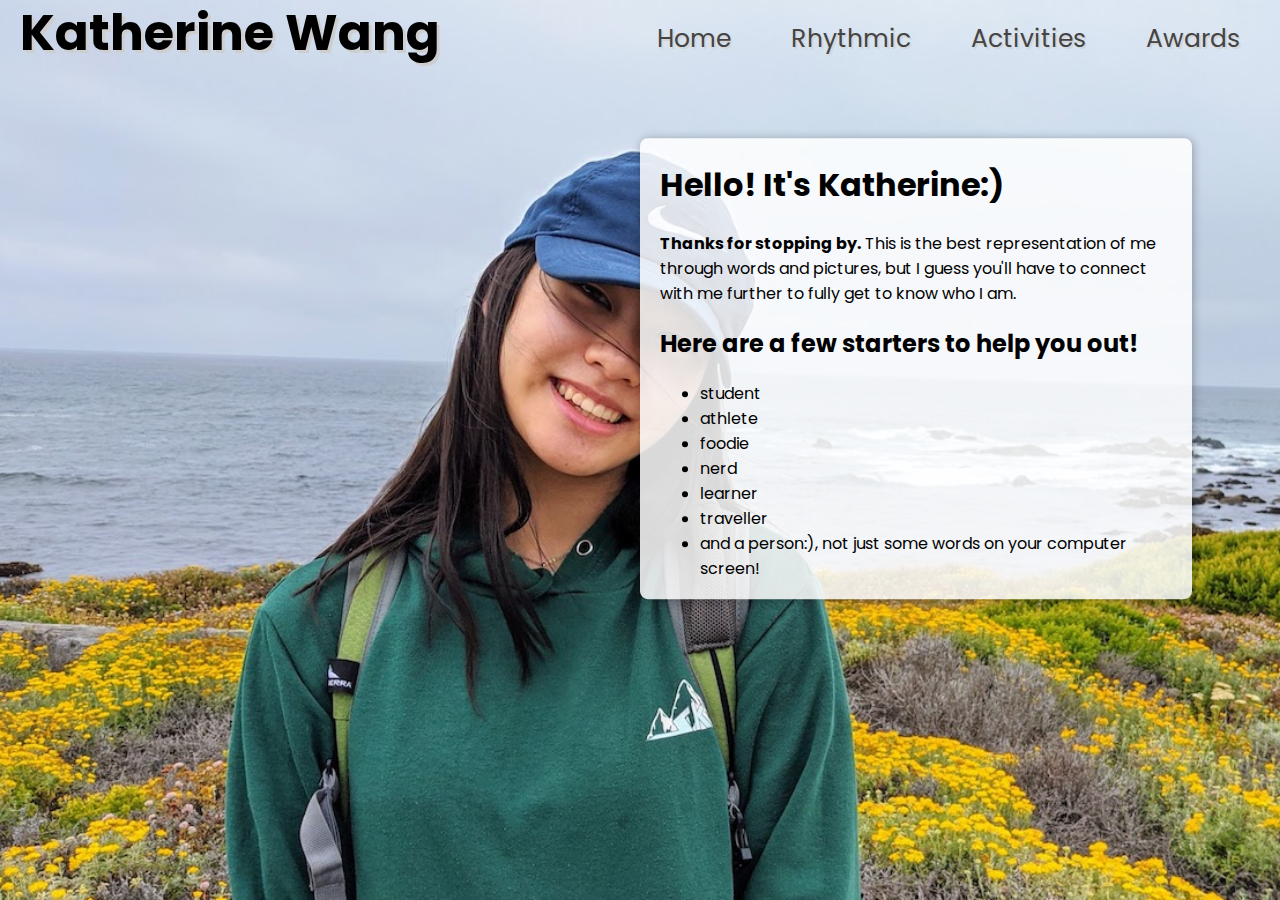
<file: index.html>
<!DOCTYPE html>
<html>
    <head>
        <meta charset="utf-8">
        <meta name="viewport" content="width=device-width">
        <title>Katherine Wang</title>
        <!-- CSS -->
        <link rel="stylesheet" href="style.css"></link>
        <!-- favicon -->
        <link rel="icon" href="logo.png">
        <!-- font -->
        <link href="https://fonts.googleapis.com/css2?family=Antic+Slab&family=Hind+Madurai:wght@400;600&family=Poppins:wght@200;400&display=swap" rel="stylesheet">
        <!-- Import Font Awesome -->
        <link rel="stylesheet" href="https://pro.fontawesome.com/releases/v5.13.0/css/all.css">
        <!-- jquery -->
        <script src="https://ajax.googleapis.com/ajax/libs/jquery/3.5.1/jquery.min.js"></script>
        <!-- script -->
        <script src = "script.js"></script>
    </head>
    <body>
        <div class = "nav">
            <h1><a href = "index.html">Katherine Wang</a></h1>
            <nav>
                <ul>
                <li id = "nav-icon" class = "nav-icon">
                    <a><i id = "change" class="fas fa-bars"></i></a>
                </li>
                <li class = "nav-item top">
                    <a href = "">Home</a>
                    <div class="underline"></div>
                </li>
                <li class = "nav-item">
                    <a href = "rhythmic.html">Rhythmic</a>
                    <div class="underline"></div>
                </li>
                <li class = "nav-item">
                    <a href = "activities.html">Activities</a>
                    <div class="underline"></div>
                </li>
                <li class = "nav-item">
                    <a href = "awards.html">Awards</a>
                    <div class="underline"></div>
                </li>
                </ul>
            </nav>
        </div>
        <div class = "cover">
            <!-- <img class = "cover-image" src = "cover.jpg"> -->
            <div class = "cover-box">
                <h1>Hello! It's Katherine:)</h1>
                <p><b>Thanks for stopping by.</b> This is the best representation of me through words and pictures, but I guess you'll have to connect with me further to fully get to know who I am.</p>
                <h2>Here are a few starters to help you out! </h2>
                <ul>
                    <span class = "list-1">
                        <li>student</li>
                        <li>athlete</li>
                        <li>foodie</li>
                    </span>
                    <span class = "list-2">
                        <li>nerd</li>
                        <li>learner</li>
                        <li>traveller</li>
                    </span>
                    <li>and a person:), not just some words on your computer screen!</li>
                </ul>
            </div>
            <div class = "test">

            </div>
        </div>
    </body>
</html>
</file>
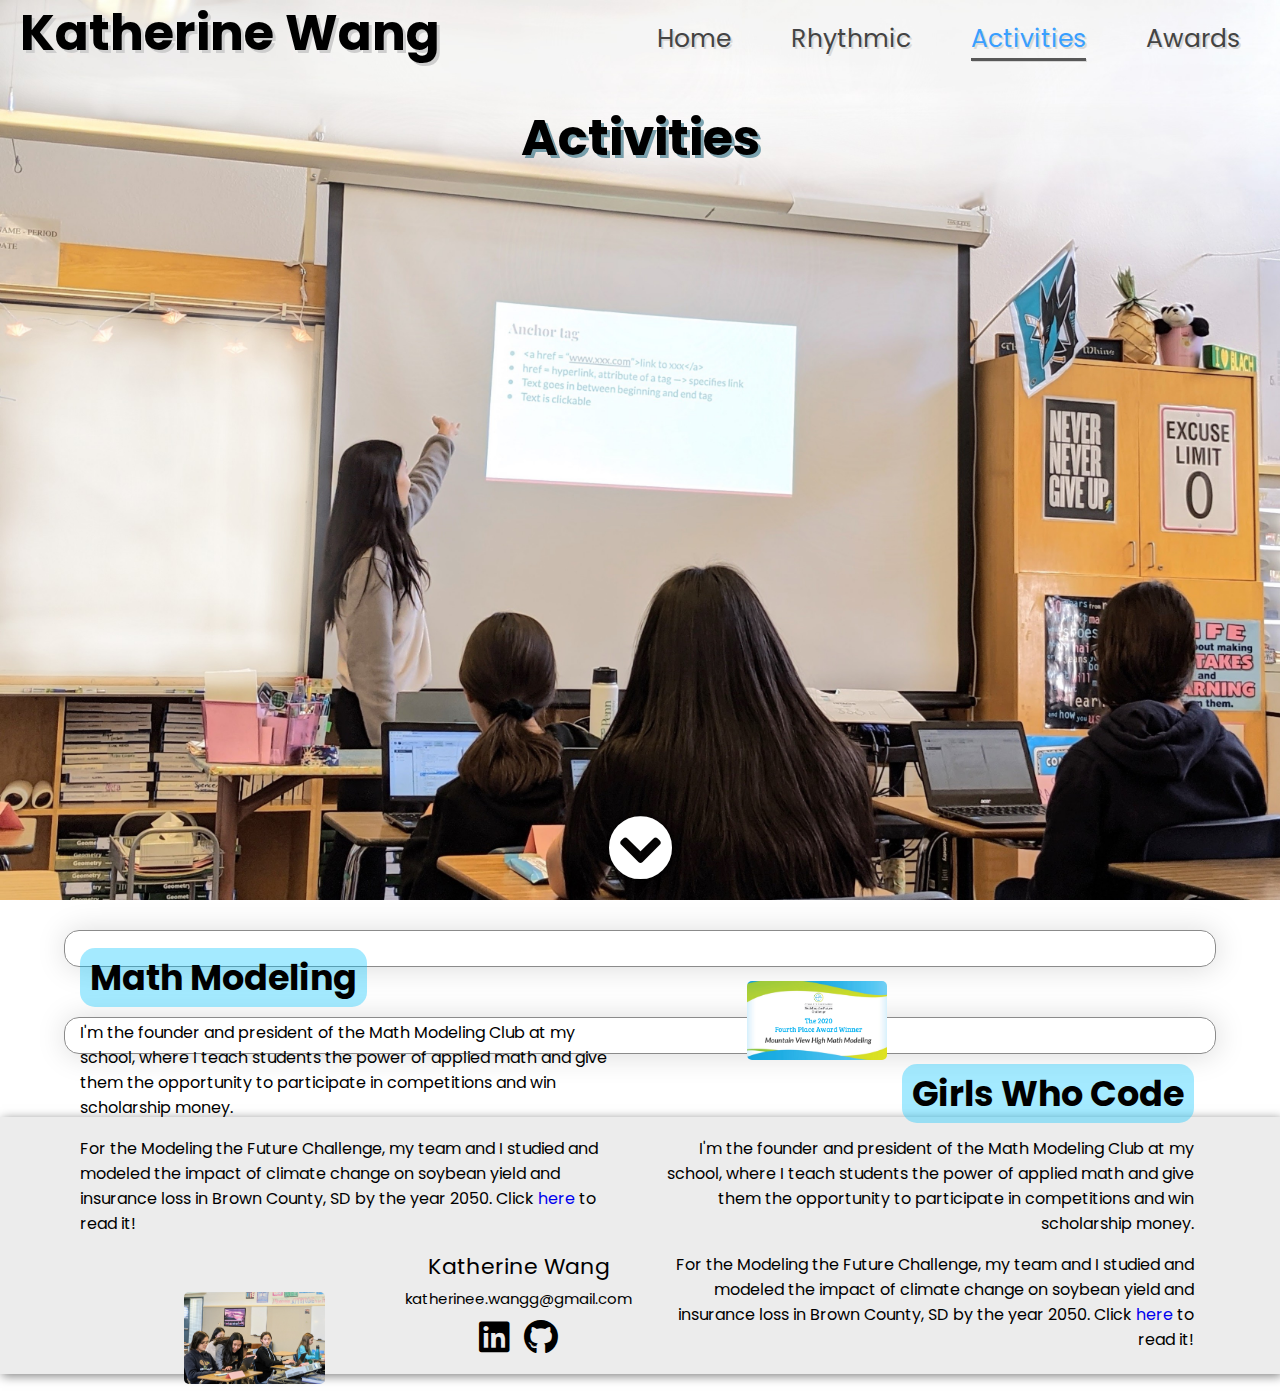
<file: activities.html>
<!DOCTYPE html>
<html>
    <head>
        <meta charset="utf-8">
        <meta name="viewport" content="width=device-width">
        <title>Katherine Wang</title>
        <!-- CSS -->
        <link rel="stylesheet" href="style.css"></link>
        <!-- favicon -->
        <link rel="icon" href="logo.png">
        <!-- font -->
        <link href="https://fonts.googleapis.com/css2?family=Antic+Slab&family=Hind+Madurai:wght@400;600&family=Poppins:wght@200;400&display=swap" rel="stylesheet">
        <!-- Import Font Awesome -->
        <link rel="stylesheet" href="https://pro.fontawesome.com/releases/v5.13.0/css/all.css">
        <!-- jquery -->
        <script src="https://ajax.googleapis.com/ajax/libs/jquery/3.5.1/jquery.min.js"></script>
        <!-- script -->
        <script src = "script.js"></script>
    </head>
    <body>
        <div class = "nav">
            <h1><a href = "index.html">Katherine Wang</a></h1>
            <nav>
                <ul>
                <li id = "nav-icon" class = "nav-icon">
                    <a><i id = "change" class="fas fa-bars"></i></a>
                </li>
                <li class = "nav-item top">
                    <a href = "home.html">Home</a>
                    <div class="underline"></div>
                </li>
                <li class = "nav-item">
                    <a href = "rhythmic.html">Rhythmic</a>
                    <div class="underline"></div>
                </li>
                <li class = "nav-item active">
                    <a href = "activities.html">Activities</a>
                    <div class="underline"></div>
                </li>
                <li class = "nav-item">
                    <a href = "awards.html">Awards</a>
                    <div class="underline"></div>
                </li>
                </ul>
            </nav>
        </div>
        <div class = "cover-academics">
            <div class = "box">
            </div>
            <div class = "header">
                <h1>Activities</h1>
            </div>
            <a href = "#page"><i class="fas fa-chevron-circle-down"></i></a>
        </div>
        <div id = "page" class = "activities-page">
            <div class = "math-modeling activity-box">
                <div class = "container">
                    <div class = "title">
                        <span class = "highlight">Math Modeling</span>
                    </div>
                    <div class = "text">
                        <p>I'm the founder and president of the Math Modeling Club at my school, where I teach students the power of applied math and give them the opportunity to participate in competitions and win scholarship money.</p>
                        <p>For the Modeling the Future Challenge, my team and I studied and modeled the impact of climate change on soybean yield and insurance loss in Brown County, SD by the year 2050. Click <a href = "https://docs.google.com/document/d/1Mes-ajD5vMRmfYP9Gz-HMXavwzCuBq8PwHFSHd73uJo/edit?usp=sharing">here</a> to read it!</p>
                    </div>

                </div>
                <div class = "image">
                    <img src = "math-modeling.png">
                </div>
            </div>
            <br>
            <br>
            <div class = "girls-who-code activity-box">
                <div class = "container">
                    <div class = "title">
                        <span class = "highlight">Girls Who Code</span>
                    </div>
                    <div class = "text">
                        <p>I'm the founder and president of the Math Modeling Club at my school, where I teach students the power of applied math and give them the opportunity to participate in competitions and win scholarship money.</p>
                        <p>For the Modeling the Future Challenge, my team and I studied and modeled the impact of climate change on soybean yield and insurance loss in Brown County, SD by the year 2050. Click <a href = "https://docs.google.com/document/d/1Mes-ajD5vMRmfYP9Gz-HMXavwzCuBq8PwHFSHd73uJo/edit?usp=sharing">here</a> to read it!</p>
                    </div>

                </div>
                <div class = "image">
                    <img src = "gwc.jpg">
                </div>
            </div>
        </div>
        <br>
        <br>
        <div class = "footer">
            <br>
            <footer>
                <p style = "font-size: 22px;">Katherine Wang</p>
                <p style = "font-size: 15px;">katherinee.wangg@gmail.com</p>
                <a href = "https://www.linkedin.com/in/katherine-w-553664187/"><i class="fab fa-linkedin"></i></a>
                <a href = "https://www.github.com/wangkath"><i class="fab fa-github"></i></a>
            </footer>
            <br>
            <br>
        </div>
    </body>
</html>
</file>
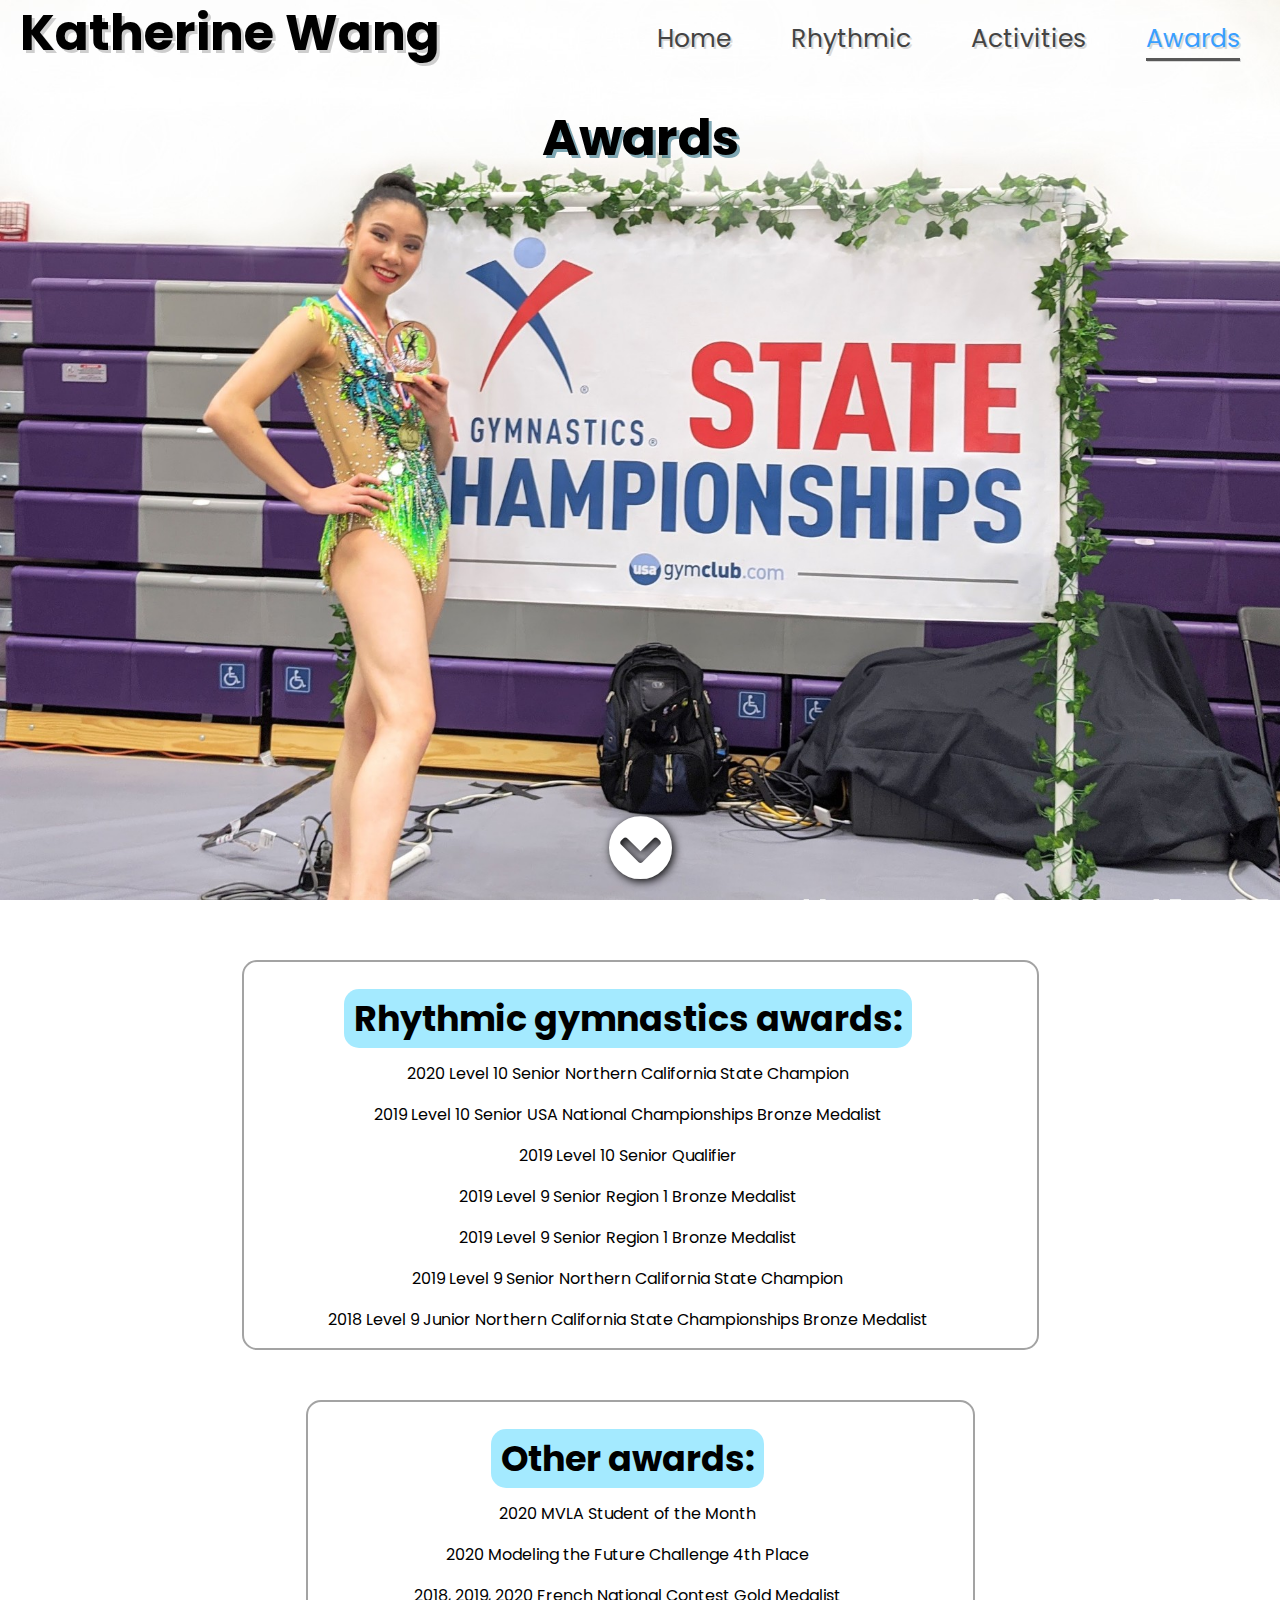
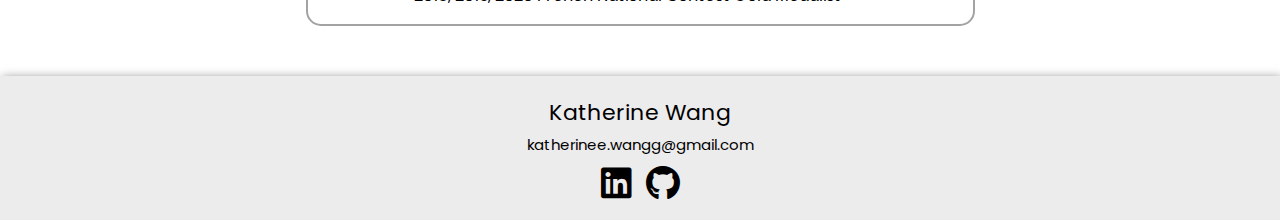
<file: awards.html>
<!DOCTYPE html>
<html>
    <head>
        <meta charset="utf-8">
        <meta name="viewport" content="width=device-width">
        <title>Katherine Wang</title>
        <!-- CSS -->
        <link rel="stylesheet" href="style.css"></link>
        <!-- favicon -->
        <link rel="icon" href="logo.png">
        <!-- font -->
        <link href="https://fonts.googleapis.com/css2?family=Antic+Slab&family=Hind+Madurai:wght@400;600&family=Poppins:wght@200;400&display=swap" rel="stylesheet">
        <!-- Import Font Awesome -->
        <link rel="stylesheet" href="https://pro.fontawesome.com/releases/v5.13.0/css/all.css">
        <!-- jquery -->
        <script src="https://ajax.googleapis.com/ajax/libs/jquery/3.5.1/jquery.min.js"></script>
        <!-- script -->
        <script src = "script.js"></script>
    </head>
    <body>
        <div class = "nav">
            <h1><a href = "index.html">Katherine Wang</a></h1>
            <nav>
                <ul>
                <li id = "nav-icon" class = "nav-icon">
                    <a><i id = "change" class="fas fa-bars"></i></a>
                </li>
                <li class = "nav-item top">
                    <a href = "home.html">Home</a>
                    <div class="underline"></div>
                </li>
                <li class = "nav-item">
                    <a href = "rhythmic.html">Rhythmic</a>
                    <div class="underline"></div>
                </li>
                <li class = "nav-item">
                    <a href = "activities.html">Activities</a>
                    <div class="underline"></div>
                </li>
                <li class = "nav-item active">
                    <a href = "awards.html">Awards</a>
                    <div class="underline"></div>
                </li>
                </ul>
            </nav>
        </div>
        <div class = "cover-awards">
            <div class = "box">
            </div>
            <div class = "header">
                <h1>Awards</h1>
            </div>
            <a href = "#page"><i class="fas fa-chevron-circle-down"></i></a>
        </div>
        <div id = "page" class = "body">
            <div class = "rhythmic-awards">
                <span class = "highlight">Rhythmic gymnastics awards: </span>
                <p>2020 Level 10 Senior Northern California State Champion</p>
                <p>2019 Level 10 Senior USA National Championships Bronze Medalist</p>
                <p>2019 Level 10 Senior Qualifier</p>
                <p>2019 Level 9 Senior Region 1 Bronze Medalist</p>
                <p>2019 Level 9 Senior Region 1 Bronze Medalist</p>
                <p>2019 Level 9 Senior Northern California State Champion</p>
                <p>2018 Level 9 Junior Northern California State Championships Bronze Medalist</p>
            </div>
            <br>
            <br>
            <div class = "school-awards">
                <span class = "highlight">Other awards:</span>
                <p>2020 MVLA Student of the Month</p>
                <p>2020 Modeling the Future Challenge 4th Place</p>
                <p>2018, 2019, 2020 French National Contest Gold Medalist</p>
                <p></p>
            </div>
        </div>
        <br>
        <br>
        <div class = "footer">
            <br>
            <footer>
                <p style = "font-size: 22px;">Katherine Wang</p>
                <p style = "font-size: 15px;">katherinee.wangg@gmail.com</p>
                <a href = "https://www.linkedin.com/in/katherine-w-553664187/"><i class="fab fa-linkedin"></i></a>
                <a href = "https://www.github.com/wangkath"><i class="fab fa-github"></i></a>
            </footer>
            <br>
            <br>
        </div>
    </body>
</html>
</file>
<file: style.css>
html {
    scroll-behavior: smooth;
}

body {
    margin: 0;
    padding: 0;
    font-family: 'Poppins', sans-serif;
}

/* welcome page */
a {
    text-decoration: none;
}
/* navbar */

.nav h1 {
    font-size: 50px;
    font-family: 'Poppins', sans-serif;
    margin-top: 8px;
    margin-left: 20px;
    position: absolute;
    text-decoration: none;
    text-shadow: 3px 3px 0px rgb(206, 206, 206);
    line-height: 50px;
}
.nav h1 a {
    color: black;
}
.nav-item a {
    color: rgb(68, 68, 68);
}
/* nav underline */
.nav-item:hover .underline {
    background-color: rgb(88, 88, 88);
	width: 100%;
}
.nav-item:hover a{
    color: rgb(57, 159, 255);
}
.active .underline {
    background-color: rgb(88, 88, 88);
    width: 100%;
    box-shadow: 1px 1px 0px rgba(209, 209, 209, 0.85);
}
.active a {
    color: rgb(57, 159, 255);
}
@media only screen and (max-width: 422px) {
    .cover {
        background-image: url("cover-mini.jpg");
        background-repeat: no-repeat;
        background-size: cover;
        height: 100vh;
    }
    .cover-box {
        position: relative;
        background: rgba(255, 255, 255, 0.85);
        padding: 2px 20px;
        border-radius: 8px;
        width: 85%;
        margin: auto;
        transform: translate(0%,85%);
        transition: 1s;
        box-shadow: 1px 1px 10px rgba(0,0,0,0.3);
        line-height: 28px;
    }
    .cover h1 {
        font-size: 22px;
    }
    .cover h2 {
        margin-top: 30px;
        /* line-height: 5px; */
        font-size: 20px;
    }
    .cover p {
        font-size: 13px;
    }
    .cover li {
        font-size: 13px;
    }
    .list-1 {
        float: left;
        margin-right: 40px;
    }
    /* responsive navbar */
    .nav-item {
        visibility: hidden;
        position: absolute;
        width: 35%;
    }
    .top {
        margin-top: 100px;
    }
    .toggle .nav-item {
        visibility: visible;
        position: relative;
        margin-left: 10px;
    }
    .nav-icon {
        right: 30px;
        position: absolute;
        list-style: none;
        margin: 0;
        margin-left: 0px;
        padding: 0;
    }
    .nav li {
        padding: 3px 0px;
        font-size: 25px;
        text-shadow: 2px 2px 0px rgba(212, 212, 212, 0.85);
    }
    .nav ul {
        position: absolute;
        display: flex;
        flex-direction: column;
        width: 90%;
    }
    .nav-item-clicked {
        visibility: visible;
    }
    .nav-icon {
        font-size: 35px;
    }
    .nav-icon:hover {
        cursor: pointer;
    }
    .nav-icon:hover i{
        color: white;
        text-shadow: 2px 2px 0px rgba(0, 0, 0, 0.85);
    }
    /* rhythmic images */
    .column {
        flex: 100%;
        max-width: 98%;
        margin-right: auto;
        margin-left: auto;
    }
    .cover-gallery i {
        font-size: 65px;
        position: absolute;
        bottom: 52vh;
        text-shadow: 2px 2px 10px rgba(0,0,0);
        width: 100%;
        text-align: center;
    }
    .cover-gallery {
        background-image: url("cover-rhythmic-mini.JPG");
        background-repeat: no-repeat;
        background-size: cover;
        height: 50vh;
    }
    .cover-gallery h1 {
        visibility: hidden;
    }
    .cover-awards {
        background-image: url("cover-awards.jpg");
        background-size: cover;
        background-repeat: no-repeat;
        height: 50vh;
        width: 100%;
    }
    .cover-awards h1 {
        visibility: hidden;
    }
    .cover-awards i {
        font-size: 65px;
        position: absolute;
        bottom: 52vh;
        text-shadow: 2px 2px 10px rgba(0,0,0);
        width: 100%;
        text-align: center;
    }
    .cover-academics {
        background-image: url("cover-activities.jpg");
        background-size: cover;
        background-repeat: no-repeat;
        height: 50vh;
        width: 100%;
    }
    .cover-academics h1 {
        visibility: hidden;
    }
    .cover-academics i {
        font-size: 65px;
        position: absolute;
        bottom: 52vh;
        text-shadow: 2px 2px 10px rgba(0,0,0);
        width: 100%;
        text-align: center;
    }
    /* math modeling */
    .activity-box .image {
        text-align: center;
    }
    .activity-box .image img{
        width: 100%;
        border-radius: 5px;
    }
    .title {
        text-align: center;
    }
}
@media only screen and (max-width: 800px) and (min-width: 422px) {
    .cover {
        background-image: url("cover-small.jpg");
        background-repeat: no-repeat;
        background-size: cover;
        height: 100vh;
    }
    .cover-box {
        position: relative;
        background: rgba(255, 255, 255, 0.85);
        padding: 2px 20px;
        border-radius: 8px;
        width: 90%;
        margin: auto;
        transform: translate(0%,110%);
        transition: 1s;
        box-shadow: 1px 1px 10px rgba(0,0,0,0.3);
        line-height: 28px;
    }
    .cover h1 {
        font-size: 22px;
    }
    .cover h2 {
        margin-top: 30px;
        /* line-height: 5px; */
        font-size: 20px;
    }
    .cover p {
        font-size: 13px;
    }
    .cover li {
        font-size: 13px;
    }
    .list-1 {
        float: left;
        margin-right: 40px;
    }
    /* responsive navbar */
    .nav-item {
        visibility: hidden;
        position: absolute;
        width: 20%;
    }
    .top {
        margin-top: 60px;
    }
    .toggle .nav-item {
        visibility: visible;
        position: relative;
        margin-left: 10px;
    }
    .nav-icon {
        right: 35px;
        position: absolute;
        list-style: none;
        margin: 0;
        margin-left: 0px;
        padding: 0;
    }
    nav li {
        padding: 3px 0px;
        font-size: 25px;
        text-shadow: 2px 2px 0px rgba(212, 212, 212, 0.85);
    }
    nav ul {
        position: absolute;
        display: flex;
        flex-direction: column;
        width: 93%;
    }
    .nav-item-clicked {
        visibility: visible;
    }
    .nav-icon {
        font-size: 35px;
    }
    .nav-icon:hover {
        cursor: pointer;
    }
    .nav-icon:hover i{
        color: white;
        text-shadow: 2px 2px 0px rgba(0, 0, 0, 0.85);
    }
    /* rhythmic images */
    .column {
        flex: 100%;
        max-width: 98%;
        margin-right: auto;
        margin-left: auto;
    }
    .cover-gallery i {
        font-size: 65px;
        position: absolute;
        bottom: 52vh;
        text-shadow: 2px 2px 10px rgba(0,0,0);
        width: 100%;
        text-align: center;
    }
    .cover-gallery h1 {
        visibility: hidden;
    }
    .cover-gallery {
        background-image: url("cover-rhythmic-mini.JPG");
        background-repeat: no-repeat;
        background-size: cover;
        height: 50vh;
    }
    .cover-awards {
        background-image: url("cover-awards.jpg");
        background-size: cover;
        background-repeat: no-repeat;
        height: 50vh;
        width: 100%;
    }
    .cover-awards h1 {
        visibility: hidden;
    }
    .cover-awards i {
        font-size: 65px;
        position: absolute;
        bottom: 52vh;
        text-shadow: 2px 2px 10px rgba(0,0,0);
        width: 100%;
        text-align: center;
    }
    .cover-academics {
        background-image: url("cover-activities.jpg");
        background-size: cover;
        background-repeat: no-repeat;
        height: 50vh;
        width: 100%;
    }
    .cover-academics h1 {
        visibility: hidden;
    }
    .cover-academics i {
        font-size: 65px;
        position: absolute;
        bottom: 52vh;
        text-shadow: 2px 2px 10px rgba(0,0,0);
        width: 100%;
        text-align: center;
    }
    /* math modeling */
    .activity-box .image {
        text-align: center;
    }
    .activity-box .image img{
        width: 98%;
        border-radius: 5px;
    }
    .title {
        text-align: center;
    }
}

@media only screen and (max-width: 1100px) and (min-width: 800px) {
    .cover {
        background-image: url("cover-medium.jpg");
        background-repeat: no-repeat;
        background-size: cover;
        height: 100vh;
    }
    .cover-box {
        position: relative;
        background: rgba(255, 255, 255, 0.85);
        padding: 2px 20px;
        border-radius: 8px;
        width: 50%;
        margin: auto;
        transform: translate(30%,30%);
        transition: 1s;
        box-shadow: 1px 1px 10px rgba(0,0,0,0.3);
        line-height: 28px;
    }
    .cover h1 {
        font-size: 25px;
    }
    .cover h2 {
        margin-top: 30px;
        line-height: 5px;
        font-size: 23px;
    }
    .cover p {
        font-size: 16px;
    }
    .cover li {
        font-size: 16px;
    }
    /* responsive navbar */
    .nav-item {
        visibility: hidden;
        position: absolute;
        width: 15%;
    }
    .nav-title h1{
        width: 80%;
        padding-bottom: 10px;
        z-index: 1;
    }
    .top {
        margin-top: 80px;
    }
    .toggle ul{
        background: white;
        box-shadow: 1px 1px 10px rgba(0,0,0,0.1);
    }
    .toggle .nav-item {
        visibility: visible;
        position: relative;
        right: 0px;
        margin-left: 10px;
    }
    .nav-icon {
        right: 40px;
        position: absolute;
        list-style: none;
        margin: 0;
        margin-left: 0px;
        padding: 0;
    }
    nav li {
        padding: 3px 0px;
        font-size: 25px;
        text-shadow: 2px 2px 0px rgba(212, 212, 212, 0.85);
    }
    nav ul {
        position: absolute;
        display: flex;
        flex-direction: column;
        width: 96%;
    }
    .nav-item-clicked {
        visibility: visible;
    }
    .nav-icon {
        font-size: 35px;
    }
    .nav-icon:hover {
        cursor: pointer;
    }
    .nav-icon i {
        color: black;
        text-shadow: 2px 2px 0px rgb(145, 202, 255);
    }
    .nav-icon:hover i{
        /* color: white; */
        color: rgb(96, 178, 255);
        text-shadow: 2px 2px 0px rgb(82, 82, 82);
        /* text-shadow: 2px 2px 0px rgba(0, 0, 0, 0.85); */
    }
    /* rhythmic images */
    .column {
        flex: 50%;
        max-width: 48%;
        padding: 0px 4px;
        margin-right: auto;
        margin-left: auto;
    }
    .cover-gallery i {
        font-size: 65px;
        position: absolute;
        bottom: 32vh;
        text-shadow: 2px 2px 10px rgba(0,0,0);
        width: 100%;
        text-align: center;
    }
    .cover-gallery {
        background-image: url("cover-rhythmic.JPG");
        background-repeat: no-repeat;
        background-size: cover;
        height: 70vh;
        width: 100%;
    }
    .cover-awards {
        background-image: url("cover-awards.jpg");
        background-size: cover;
        background-repeat: no-repeat;
        height: 70vh;
        width: 100%;
    }
    .cover-awards i {
        font-size: 65px;
        position: absolute;
        bottom: 32vh;
        text-shadow: 2px 2px 10px rgba(0,0,0);
        width: 100%;
        text-align: center;
    }
    .cover-academics {
        background-image: url("cover-activities.jpg");
        background-size: cover;
        background-repeat: no-repeat;
        height: 70vh;
        width: 100%;
    }
    .cover-academics i {
        font-size: 65px;
        position: absolute;
        bottom: 32vh;
        text-shadow: 2px 2px 10px rgba(0,0,0);
        width: 100%;
        text-align: center;
    }
    /* math modeling */
    .activity-box .image {
        text-align: center;
    }
    .activity-box .image img{
        width: 98%;
        border-radius: 5px;
    }
    .title {
        text-align: center;
    }
    .video {
        text-align: center;
        padding-bottom: 50px;
    }
    iframe {
        width: 710px;
        height: 400px;
        transition: 0.5s;
    }
    /* top cover */
    .image {
        text-align: center;
        color: rgb(59, 59, 59);
    }
    .image img {
        width: 40%;
    }
    .image h2 {
        font-size: 30px;
        color: black;
        line-height: 29px;
    }
    .image h3 {
        color: rgb(122, 122, 122);
        line-height: 29px;
    }
    
    .main-text {
        transition: ease 1s;
        color: rgb(50,50,50);
        background: white;
        padding-bottom: 20px;
    }
    .main-text h1 {
        font-size: 28px;
    }
    .main-text p {
        font-size: 18px;
    }
    .main-line {
        background: black;
        height: 1px;
        width: 100%;
    }
    .main-home {
        padding-top: 40px;
        margin: auto;
        max-width: 90%;
    }
}

@media only screen and (min-width: 1100px) {
    .cover {
        background-image: url("cover.jpg");
        background-repeat: no-repeat;
        background-size: cover;
        height: 100vh;
    }
    .cover-box {
        position: relative;
        background: rgba(255, 255, 255, 0.85);
        padding: 2px 20px;
        border-radius: 8px;
        width: 40%;
        transform: translate(0%,30%);
        margin-left: 50%;
        transition: 1s;
        box-shadow: 1px 1px 10px rgba(0,0,0,0.3);
    }
    /* responsive navbar */
    .nav ul {
        right: 0px;
        position: absolute;
        list-style: none;
        margin: 0;
        margin-right: 10px;
        padding: 0;
    }
    .nav li {
        padding: 20px 30px;
        margin: auto;
        font-size: 25px;
        float: left;
        text-shadow: 2px 2px 0px rgba(212, 212, 212, 0.85);
    }
    .nav-icon {
        visibility: hidden;
    }
    .nav-item {
        visibility: visible;
    }
    .underline {
        height: 3px;
        background-color: transparent;
        width: 0%;
        transition: ease 0.5s;
        box-shadow: 1px 1px 0px rgba(209, 209, 209, 0.85);
    }
    /* rhythmic images */
    .column {
        max-width: 24%;
        padding: 0 4px;
        flex: 25%;
        margin-right: auto;
        margin-left: auto;
    }
    .cover-gallery i {
        font-size: 65px;
        position: absolute;
        bottom: 20px;
        text-shadow: 2px 2px 10px rgba(0,0,0);
        width: 100%;
        text-align: center;
    }
    .cover-gallery {
        background-image: url("cover-rhythmic.JPG");
        background-repeat: no-repeat;
        background-size: cover;
        height: 100vh;
        width: 100%;
    }
    .cover-awards {
        background-image: url("cover-awards.jpg");
        background-size: cover;
        background-repeat: no-repeat;
        height: 100vh;
        width: 100%;
    }
    .cover-awards i {
        font-size: 65px;
        position: absolute;
        bottom: 20px;
        text-shadow: 2px 2px 10px rgba(0,0,0);
        width: 100%;
        text-align: center;
    }
    .cover-academics {
        background-image: url("cover-activities.jpg");
        background-size: cover;
        background-repeat: no-repeat;
        height: 100vh;
        width: 100%;
    }
    .cover-academics i {
        font-size: 65px;
        position: absolute;
        bottom: 20px;
        text-shadow: 2px 2px 10px rgba(0,0,0);
        width: 100%;
        text-align: center;
    }
    /* math modeling */
    .math-modeling .container {
        width: 48%;
        margin-right: 2%;
        float: left;
    }
    .activity-box .image img{
        width: 50%;
        border-radius: 5px;
    }
    .girls-who-code .container {
        width: 48%;
        margin-left: 1%;
        margin-right: 1%;
        float: right;
        text-align: right;
    }
    .video {
        text-align: center;
        padding-bottom: 50px;
    }
    iframe {
        width: 888px;
        height: 500px;
        transition: 0.5s;
    }
    .image {
        width: 25%;
        margin-left: 3%;
        float: left;
        text-align: center;
        color: rgb(59, 59, 59);
        padding-top: 30px;
    }
    .image h2 {
        font-size: 30px;
        color: black;
        line-height: 29px;
    }
    .image h3 {
        color: rgb(122, 122, 122);
        line-height: 29px;
    }
    
    .main-text {
        float: right;
        margin-left: 2%;
        width: 65%;
        transition: ease 1s;
        color: rgb(50,50,50);
    }
    .main-text h1 {
        font-size: 28px;
    }
    .main-text p {
        font-size: 18px;
    }
    .main-home {
        padding-top: 80px;
        margin: auto;
        max-width: 90%;
        height: 84vh;
    }
}

/* nav empty box */
.box {
    height: 60px;
}
.header h1 {
    font-size: 50px;
}
.description {
    text-align: center;
    margin: 0px 10%;
    padding-top: 10px;
}
/* rhythmic page */
.cover-gallery a {
    color: white;
}
/* headers */
.header {
    max-width: 55%;
    margin: auto;
}
.header h1 {
    margin: auto;
    margin-top: 40px;
    margin-bottom: 15px;
    width: 90%;
    border-radius: 10px;
    padding: 0px 0px;
    text-shadow: 3px 3px 0px rgba(0, 82, 107,0.5);
    text-align: center;
}
.line {
    height: 3px;
    background: black;
    box-shadow: 1px 1px 0px rgba(255, 255, 255, 0.85);
}

.container img{
    width: 100%;
    box-shadow: 2px 2px 10px rgba(0,0,0,0.3);
    vertical-align: middle;
}

.container {
    padding-bottom: 10px;
    position: relative;
}

.container h1 {
    z-index: 1;
    color: black;
    visibility: hidden;
    text-align: center;
    position: absolute;
    top: 50%;
    left: 50%;
    transform: translate(-50%, -50%);
}

.container:hover h1 {
    visibility: visible;
}

.container:hover img{
    opacity: 0.8;
}

.image-grid {
    display: flex;
    flex-wrap: wrap;
}

/* awards section */
.cover-awards a {
    color: white;
}
.body {
    margin-top: 60px;
    text-align: center;
}

/* activities section */
.cover-academics a {
    color: white;
}
.activities-page {
    margin-top: 30px;
    margin-right: auto;
    margin-left: auto;
    max-width: 90%;
}
.activity-box {
    border: rgb(139, 139, 139) solid 1px;
    padding: 20px 10px 15px 15px;
    border-radius: 15px;
    box-shadow: 1px 1px 30px rgba(0,0,0,0.15);
}

/* highlighted text */
.highlight {
    background: rgba(0, 195, 255, 0.356);
    padding: 5px 10px;
    border-radius: 15px;
    font-size: 35px;
    font-weight: bold;
}
.rhythmic-awards {
    margin: auto;
    border-radius: 15px;
    max-width: 60%;
    padding: 30px 25px 0px 0px;
    border: rgb(163, 163, 163) solid 2px;
}

.school-awards {
    margin: auto;
    border-radius: 15px;
    max-width: 50%;
    padding: 30px 25px 0px 0px;
    border: rgb(163, 163, 163) solid 2px;
}


/* footer */
.footer {
    text-align: center;
    line-height: 10px;
    background: rgba(224, 224, 224, 0.616);
    box-shadow: 2px 2px 10px rgba(0,0,0,0.5);
}

.footer a {
    font-size: 35px;
    color: black;
    padding: 0px 5px;
}

.home {
    position: relative;
}

.portrait {
    border-radius: 50%;
    width: 100%;
}

/* .main-home {
    padding-top: 80px;
    margin: auto;
    max-width: 90%;
    height: 84vh;
} */
/* .image-box img {
    width: 65%;
} */

/* .image {
    width: 25%;
    margin-left: 3%;
    float: left;
    text-align: center;
    color: rgb(59, 59, 59);
    padding-top: 30px;
}
.image h2 {
    font-size: 30px;
    color: black;
    line-height: 29px;
}
.image h3 {
    color: rgb(122, 122, 122);
    line-height: 29px;
}

.main-text {
    float: right;
    margin-left: 2%;
    width: 65%;
    transition: ease 1s;
    color: rgb(50,50,50);
}
.main-text h1 {
    font-size: 28px;
}
.main-text p {
    font-size: 18px;
} */

.random {
    margin-left: 5px;
}
.random p {
    font-size: 17px;
}
.section-home {
    padding: 70px 0px;
}
.gray {
    background: rgb(245, 245, 245);
}
.title-home {
    background: rgb(177, 217, 255);
    border-radius: 5px;
    padding: 2px 10px;
    color: black;
    /* text-shadow: 2px 2px 0px rgba(255, 255, 255, 0.562); */
    font-weight: bold;
    font-size: 45px;
    margin-left: 5%;
    box-shadow: 1px 1px 10px rgba(0,0,0,0.3);
}

.box-home {
    width: 75%;
    border-radius: 10px;
    margin: auto;
    padding: 0px 20px;
    padding-top: 15px;
    box-shadow: 1px 1px 10px rgba(0,0,0,0.3);
    transition: .3s;
    margin-bottom: 40px;
    display: flex;
    background: rgb(246, 246, 246);
}
.box-home:hover {
    box-shadow: 2px 2px 20px rgba(0,0,0,0.5);
}
.box-image img {
    width: 100%;
    border-radius: 5px;
}
.box-image p {
    color: rgb(92, 92, 92);
    font-size: 13px;
}
.box-image {
    margin-top: 20px;
    width: 35%;
    text-align: center;
}
.box-text {
    width: 60%;
    margin-right: 2%;
    float: left;
}

.box-title {
    font-size: 30px;
    color: rgb(0, 0, 0);
    /* text-shadow: 2px 2px 0px rgb(214, 214, 214); */
    font-family: 'Poppins', sans-serif;
}

footer i {
    transition: 0.15s;
}

footer a:hover i{
    font-size: 37px;
    text-shadow: 2px 2px 15px rgba(0,0,0,0.2);
}
</file>
